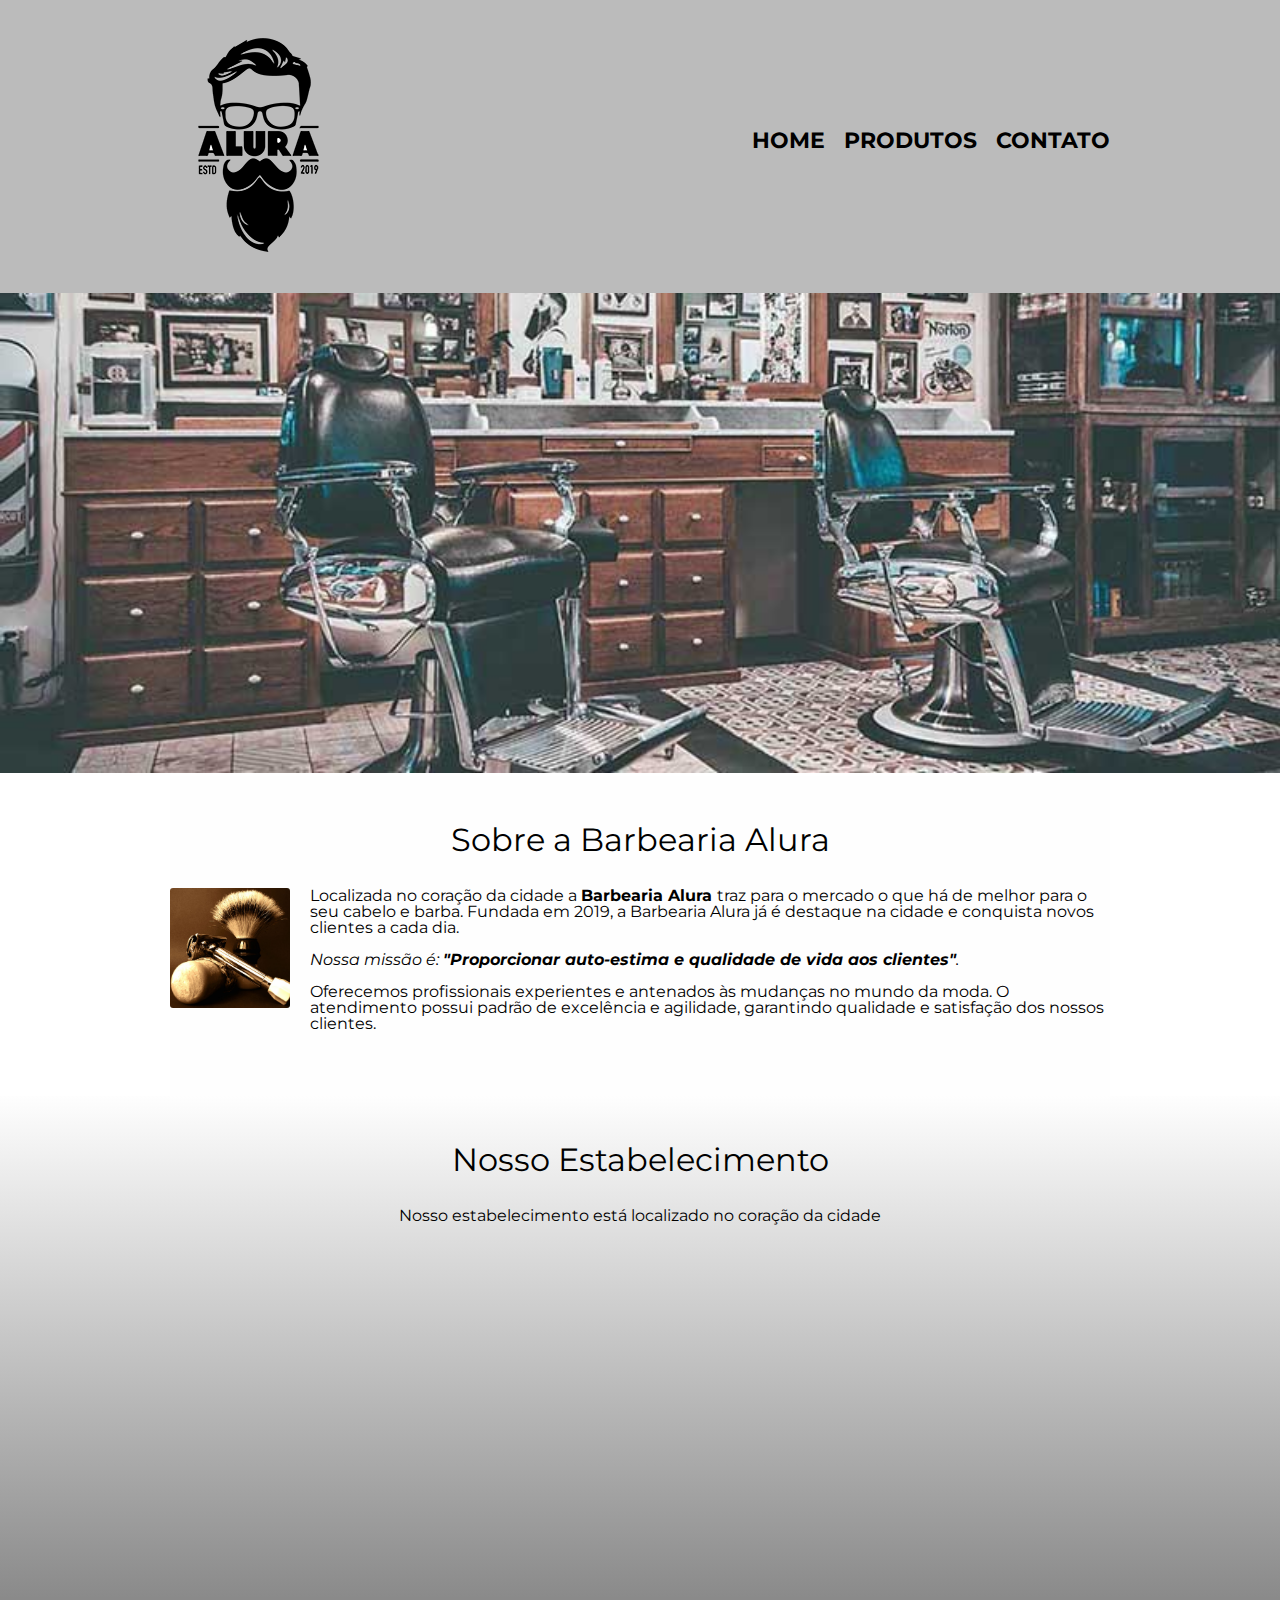
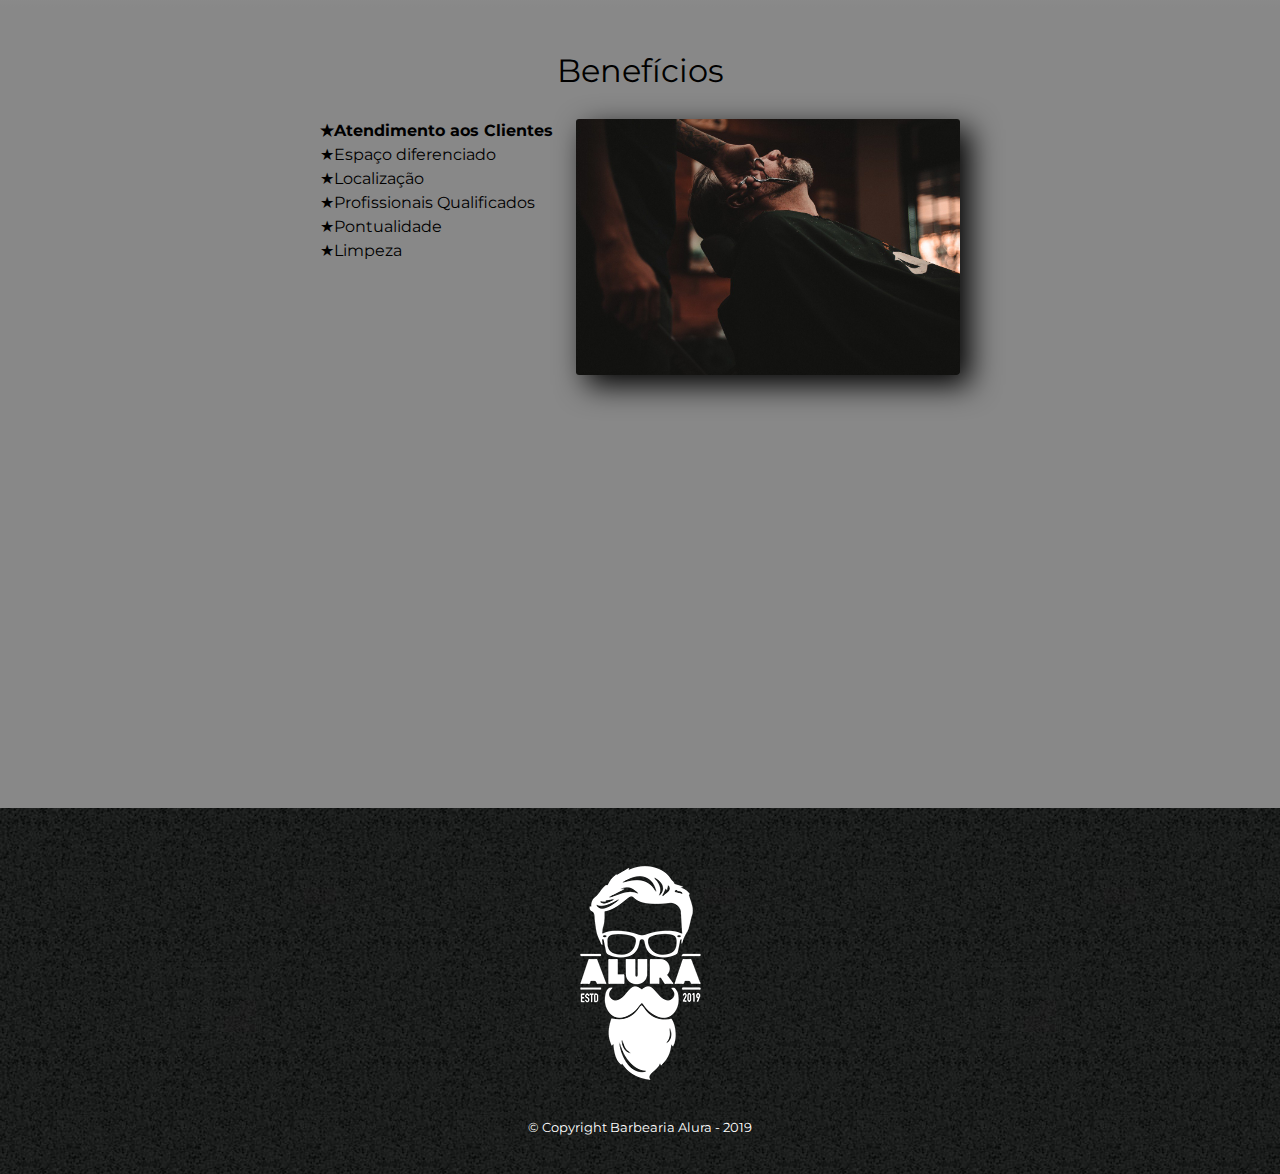
<file: index.html>
<!DOCTYPE html>
<html lang=" pt-br">
    <head>
        <meta charset="UTF-8">
        <meta name="viewport" content="width=device-width">
        <title>Barbearia Alura</title>

        <link rel="stylesheet" href="reset.css">
        <link rel="stylesheet" href="style.css">
        <link href="https://fonts.googleapis.com/css?family=Montserrat&display=swap" rel="stylesheet">

    </head>

    <body>
        <header>
            <div class="caixa">
                <h1><img src="logo.png" alt="Logo da Barbearia Alura"></h1>
                
                <nav>
                    <ul>
                        <li><a href="index.html">Home</a></li>
                        <li><a href= "produtos.html">Produtos</a></li>
                        <li><a href="contato.html">Contato</a></li>
                    </ul>
                </nav>
            </div>        
        </header> 
        <img class="banner" src="banner.jpg">

        <main>
            <section class="principal">
                <h2 class="titulo-principal">Sobre a Barbearia Alura</h2>

                <img  class="utensilios" src="utensilios.jpg" alt="Utensílios de um Barbeiro.">
                
                <p>Localizada no coração da cidade a <strong>Barbearia Alura </strong>traz para o mercado o que há de melhor para o seu cabelo e barba. Fundada em 2019, a Barbearia Alura já é destaque na cidade e conquista novos clientes a cada dia.</p>

                <p id="missao"><em>Nossa missão é: <strong>"Proporcionar auto-estima e qualidade de vida aos clientes"</strong>.</em></p>

                <p>Oferecemos profissionais experientes e antenados às mudanças no mundo da moda. 
                O atendimento possui padrão de excelência e agilidade, garantindo qualidade e satisfação dos nossos clientes.</p>
            </section>

            <section class="mapa">
                <h3 class="titulo-principal">Nosso Estabelecimento</h3>
                <p>Nosso estabelecimento está localizado no coração da cidade</p>

                <div class="mapa-conteudo">
                    <iframe src="https://www.google.com/maps/embed?pb=!1m18!1m12!1m3!1d234055.84828079247!2d-46.73190704394782!3d-23.56403883266957!2m3!1f0!2f0!3f0!3m2!1i1024!2i768!4f13.1!3m3!1m2!1s0x94ce5a2b2ed7f3a1%3A0xab35da2f5ca62674!2sCaelum%20-%20Escola%20de%20Tecnologia!5e0!3m2!1spt-BR!2sbr!4v1652206460000!5m2!1spt-BR!2sbr" width="100%" height="300" style="border:0;" allowfullscreen="" loading="lazy" referrerpolicy="no-referrer-when-downgrade"></iframe>
                </div>    
            </section>

            <section class="beneficios">
                <h3 class="titulo-principal">Benefícios</h3>

                <div class="conteudo-beneficios">
                    <ul class="lista-beneficios">
                        <li class="itens">Atendimento aos Clientes</li>
                        <li class="itens">Espaço diferenciado</li>
                        <li class="itens">Localização</li>
                        <li class="itens">Profissionais Qualificados</li>
                        <li class="itens">Pontualidade</li>
                        <li class="itens">Limpeza</li>
                    </ul><img src="beneficios.jpg" class="imagem-beneficios">
                </div>

                <div class="video">
                    <iframe width="100%" height="315" src="https://www.youtube.com/embed/wcVVXUV0YUY?start=718" title="YouTube video player" frameborder="0" allow="accelerometer; autoplay; clipboard-write; encrypted-media; gyroscope; picture-in-picture" allowfullscreen></iframe>
                </div>
            </section>
        </main>

        <footer>
            <img src="logo-branco.png">
            <p class="Copyright">&copy; Copyright Barbearia Alura - 2019</p>
        </footer>
    </body>    
</html>
</file>
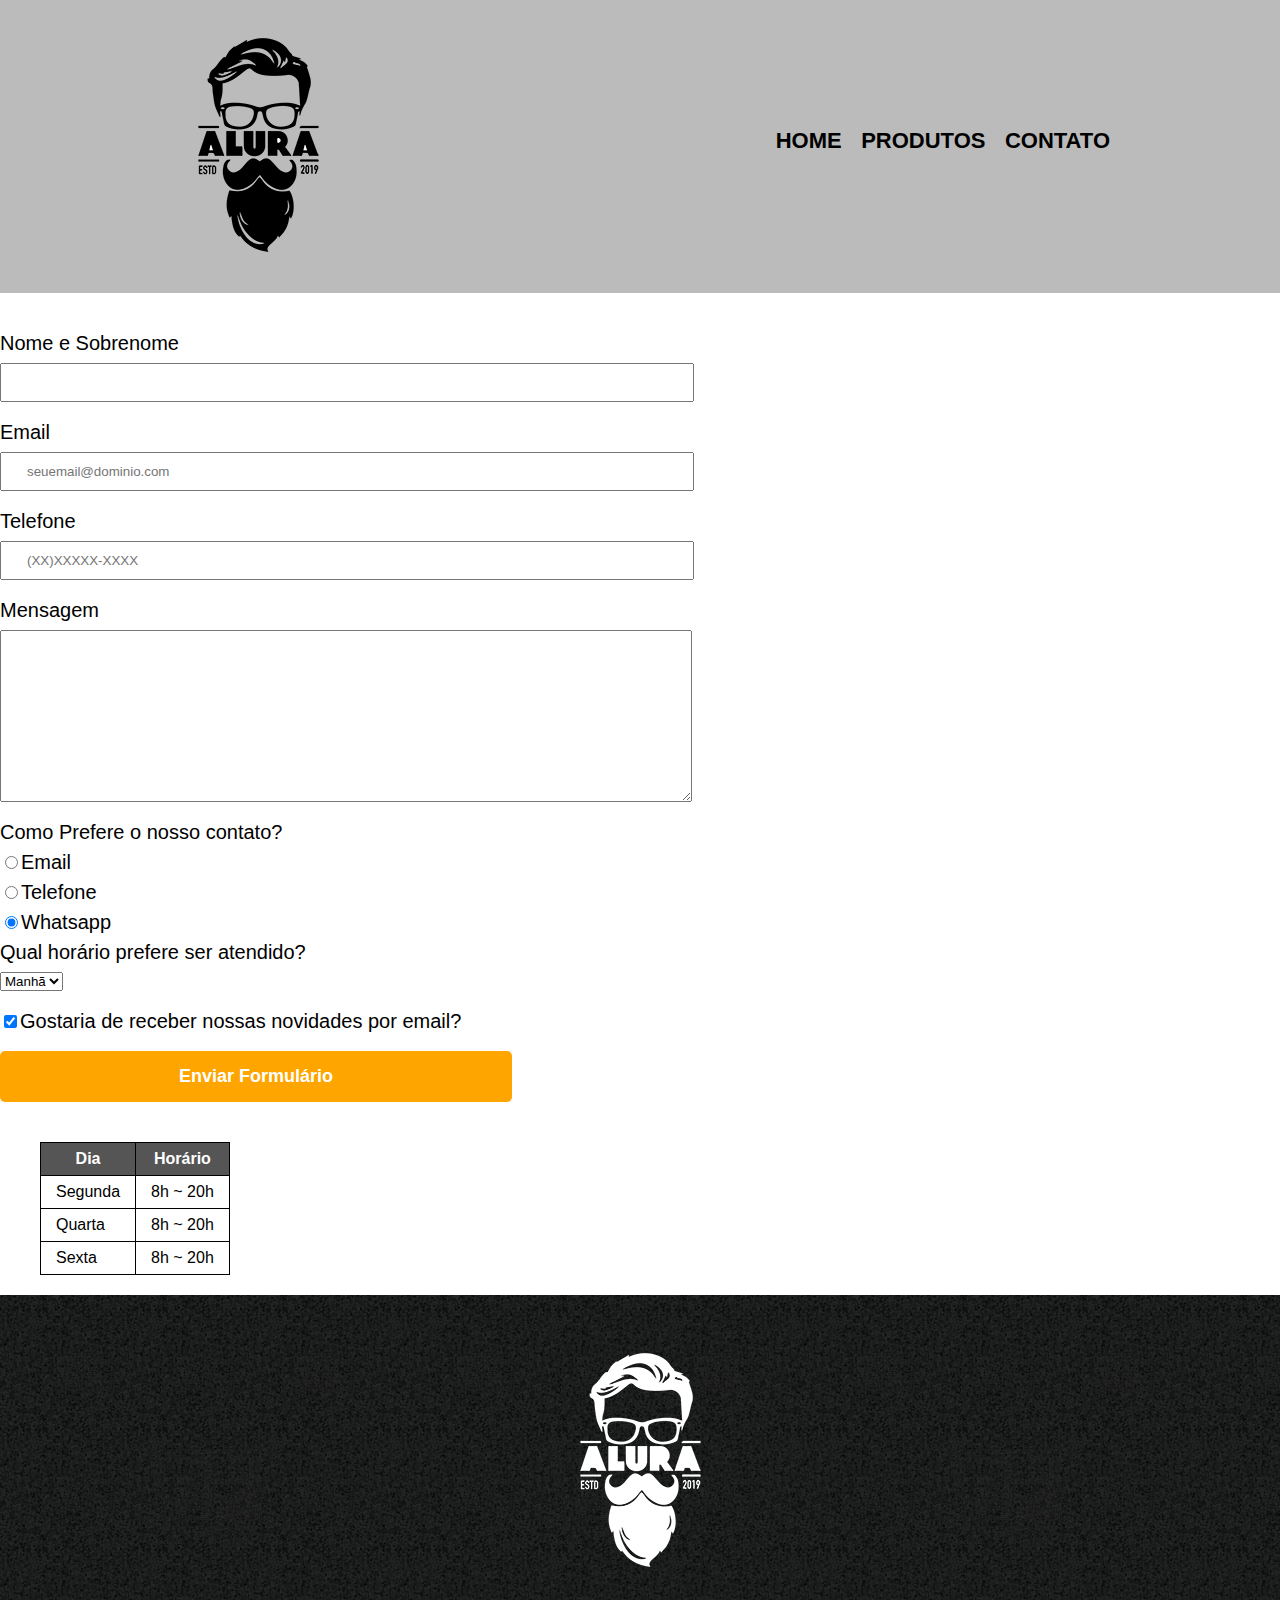
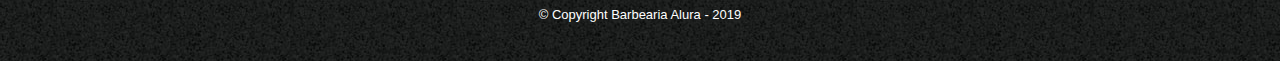
<file: Contato.html>
<!DOCTYPE html>
<html lang="pt-br">
    <head>
        <meta charset="UTF-8">
        <meta name="viewport" content="width=device-width">
        <meta http-equiv="X-UA-Compatible" content="IE=edge">
        <meta name="viewport" content="width=device-width, initial-scale=1.0">
        <link rel="stylesheet" href="reset.css">
        <link rel="stylesheet" href="style.css">
        <title>Contato - Barbearia Alura</title>
    </head>
    <body>
        <header>
            <div class="caixa">
                <h1><img src="logo.png" alt="Logo da Barbearia Alura"></h1>
                
                <nav>
                    <ul>
                        <li><a href="index.html">Home</a></li>
                        <li><a href= "produtos.html">Produtos</a></li>
                        <li><a href="contato.html">Contato</a></li>
                    </ul>
                </nav>
            </div>        
        </header> 

        <main>
            <form>
                <label for ="nomeSobrenome"> Nome e Sobrenome</label>
                <input type="text" id="nomeSobrenome" class="input-padrao" required>

                <label for="email">Email</label>
                <input type="email" id="email" class="input-padrao" required placeholder="seuemail@dominio.com">

                <label for="telefone">Telefone</label>
                <input type="tel" id="telefone" class="input-padrao" required placeholder="(XX)XXXXX-XXXX">

                <label for="mensagem">Mensagem</label>
                <textarea cols="70" rows="10" id="mensagem" class="input-padrao" required></textarea>

                <fieldset>
                    <legend>Como Prefere o nosso contato?</legend>
                    <label for="radio-email"><input type="radio" name="contato" value="email" id="radio-email">Email</label>

                    <label for="radio-telefone"><input type="radio" name="contato" value="telefone" id="radio-telefone">Telefone</label>

                    <label for="radio-whatsapp"><input type="radio" name="contato" value="whatsapp" id="radio-whatsapp" checked>Whatsapp</label>
                </fieldset>

                <fieldset>
                    <legend>Qual horário prefere ser atendido?</legend>
                    <select>
                        <option>Manhã</option>
                        <option>Tarde</option>
                        <option>Noite</option>
                    </select>
                </fieldset>

                <label class="checkbox"><input type="checkbox" checked>Gostaria de receber nossas novidades por email? </label>

                <input type="submit" value="Enviar Formulário" class="enviar">
            </form>

            <table>
                <thead>
                    <tr>
                        <th>Dia</th>
                        <th>Horário</th>
                    </tr>
                </thead>
                <tbody>
                    <tr>
                        <td>Segunda</td>
                        <td>8h ~ 20h</td>
                    </tr>
                    <tr>
                        <td>Quarta</td>
                        <td>8h ~ 20h</td>
                    </tr>
                    <tr>
                        <td>Sexta</td>
                        <td>8h ~ 20h</td>
                    </tr>
                </tbody>
            </table>
        </main>

        <footer>
            <img src="logo-branco.png" alt="Logo da Barbearia Alura">
            <p class="Copyright">&copy; Copyright Barbearia Alura - 2019</p>
        </footer>
    </body>
</html>
</file>
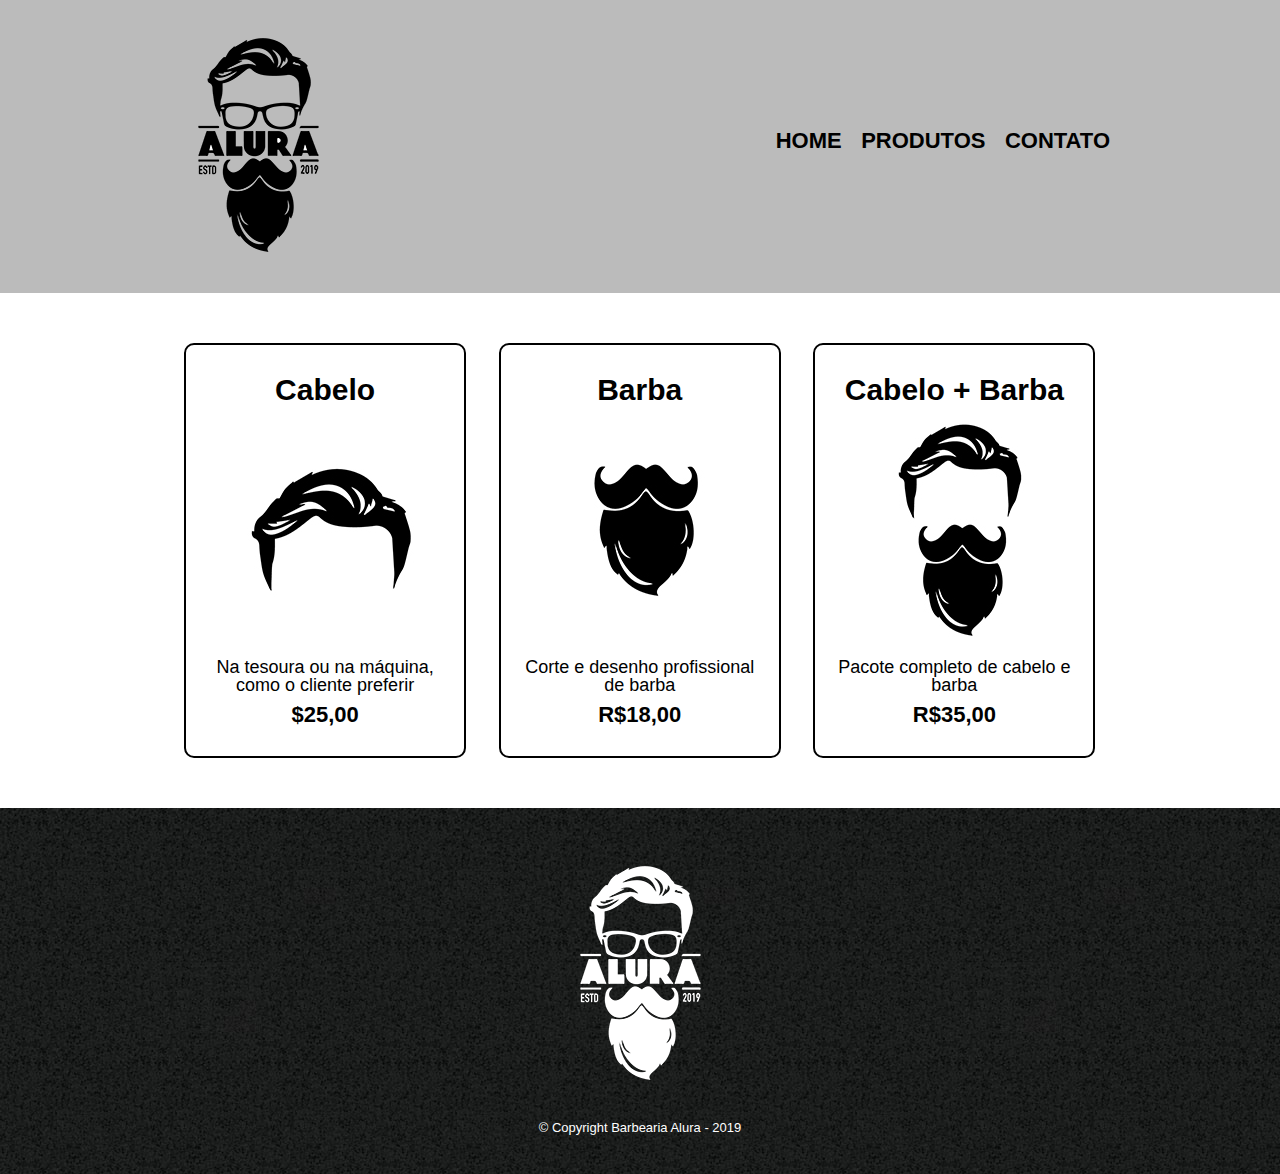
<file: produtos.html>
<!DOCTYPE html>
<html lang="pt-br">
    <head>
        <meta charset="UTF-8">
        <meta name="viewport" content="width=device-width">
        <meta http-equiv="X-UA-Compatible" content="IE=edge">
        <meta name="viewport" content="width=device-width, initial-scale=1.0">
        <link rel="stylesheet" href="reset.css">
        <link rel="stylesheet" href="style.css">
        <title>Produtos - Barbearia Alura</title>
    </head>
    <body>
        <header>
            <div class="caixa">
                <h1><img src="logo.png"></h1>
                
                <nav>
                    <ul>
                        <li><a href="index.html">Home</a></li>
                        <li><a href= "produtos.html">Produtos</a></li>
                        <li><a href="contato.html">Contato</a></li>
                    </ul>
                </nav>
            </div>        
        </header>  
        <main>
            <ul class="produtos">
                <li>
                    <h2>Cabelo</h2>
                    <img src="cabelo.jpg">
                    <p class="produto-descricao">Na tesoura ou na máquina, como o cliente preferir</p>
                    <p class="produto-preco">$25,00</p>
                </li>
                <li>
                    <h2>Barba</h2>
                    <img src="barba.jpg">
                    <p class="produto-descricao">Corte e desenho profissional de barba</p>
                    <p class="produto-preco">R$18,00</p>
                </li>
                <li>
                    <h2>Cabelo + Barba</h2>
                    <img src="cabelo+barba.jpg">
                    <p class="produto-descricao">Pacote completo de cabelo e barba</p>
                    <p class="produto-preco">R$35,00</p>
                </li>
            </ul>
        </main>

        <footer>
            <img src="logo-branco.png">
            <p class="Copyright">&copy; Copyright Barbearia Alura - 2019</p>
        </footer>
    </body>
</html>
</file>
<file: style.css>
body {
    font-family: "Montserrat", sans-serif;
}

header{
    background: #BBBBBB;
    padding: 20px 0;
}

.caixa{
    position: relative;
    width: 940px;
    margin: 0 auto;
}

nav{
    position:absolute;
    top:110px;
    right: 0;
}

nav li {
    display: inline;
    margin: 0 0 0 15px;
}

nav a {
    text-transform: uppercase;
    color:#000000;
    font-weight: bold;
    font-size: 22px;
    text-decoration: none;
}

nav a:hover {
    color:#C78C19;
}

.produtos {
    width: 940px;
    margin: 0 auto;
    padding: 50px 0;
}

.produtos li {
    display: inline-block;
    text-align: center;
    width: 30%;
    vertical-align: top;
    margin: 0 1.5%;
    padding: 30px 20px;
    box-sizing: border-box;
    border: 2px solid #000000;
    border-radius: 10px;
}

.produtos li:hover {
    border-color: #C78C19;
}

.produtos li:active {
    border-color: #088C19;
}

.produtos li:hover h2 {
    font-size: 34px;
}

.produtos h2 {
    font-size: 30px;
    font-weight: bold;
}

.produto-descricao {
    font-size:18px;
}
.produto-preco {
    font-size: 22px;
    font-weight: bold;
    margin-top: 10px;
}

footer{
    text-align: center;
    background: url("bg.jpg");
    padding: 40px 0;
}

.Copyright{
    color:#FFFFFF;
    font-size: 13px;
    margin-top: 20px;
}

form{
    margin: 40px 0;
}

form label, form legend {
    display: block;
    font-size: 20px;
    margin: 0 0 10px;
}

.input-padrao {
    display: block;
    margin: 0 0 20px;
    padding: 10px 25px;
    width: 50%;
    cursor: pointer;

}
.checkbox {
    margin: 20px 0;
}

.enviar {
    width: 40%;
    padding: 15px 0;
    background: orange;
    color: white;
    font-weight: bold;
    font-size: 18px;
    border: none;
    border-radius: 5px;
    transition: 0.5s all ;
    cursor: pointer;
}

.enviar:hover {
    background: darkorange;
    transform: scale(1.1);
}

table {
    margin: 20px 40px;
}

thead {
    background: #555555;
    color: white;
    font-weight: bold;
}
td, th{
    border: 1px solid #000000;
    padding: 8px 15px;
}
/*Css da Página Inicial*/

.banner {
    width: 100%;
}

.titulo-principal {
    text-align: center;
    font-size: 2em;
    margin: 0 0 1em;
    clear: left;
}

.principal {
    padding: 3em 0;
    background: #FEFEFE;
    width: 940px;
    margin: 0 auto;
}

.principal p {
    margin: 0 0 1em;
}

.principal strong {
    font-weight: bold;
}
.principal em {
    font-style: italic;
}

.utensilios {
    width: 120px;
    float: left;
    margin: 0 20px 20px 0;
    border-radius: 3px;

}

.mapa {
    padding: 3em 0;
    background: linear-gradient(#FEFEFE,#888888);
}

.mapa-conteudo{
    width: 940px;
    margin: 0 auto;
}

.mapa p {
    margin: 0 0 2em;
    text-align: center;
}

.beneficios {
    padding: 3em 0;
    background: #888888;
    
}

.conteudo-beneficios {
    width: 640px;
    margin: 0 auto;
}

.lista-beneficios {
    width: 40%;
    display: inline-block;
    vertical-align: top;
}

.itens {
    line-height: 1.5;
}

.itens:first-child {
    font-weight: bold;
}

.itens:before{
    content: "★";

}

.imagem-beneficios {
    width: 60%;
    border-radius: 3px;
    opacity: 1;
    transition: 700ms;
    box-shadow: 10px 10px 30px;
}

.imagem-beneficios:hover {
    opacity: 0.6;
}

.video {
    width: 560px;
    margin: 2em auto;
}

@media screen and (max-width:480px) {
    .caixa, .principal, .conteudo-beneficios, .mapa-conteudo, .video,.produtos {
        width: auto;
    }

    h1 {
        text-align: center;
    }

    nav {
        position: static;
    }
    .lista-beneficios, .imagem-beneficios {
        width:  0 100%;
    }

    .produtos li{
        width: 70%;
        margin: 50px 50px;
        display: inline-block;
    }
}
</file>
